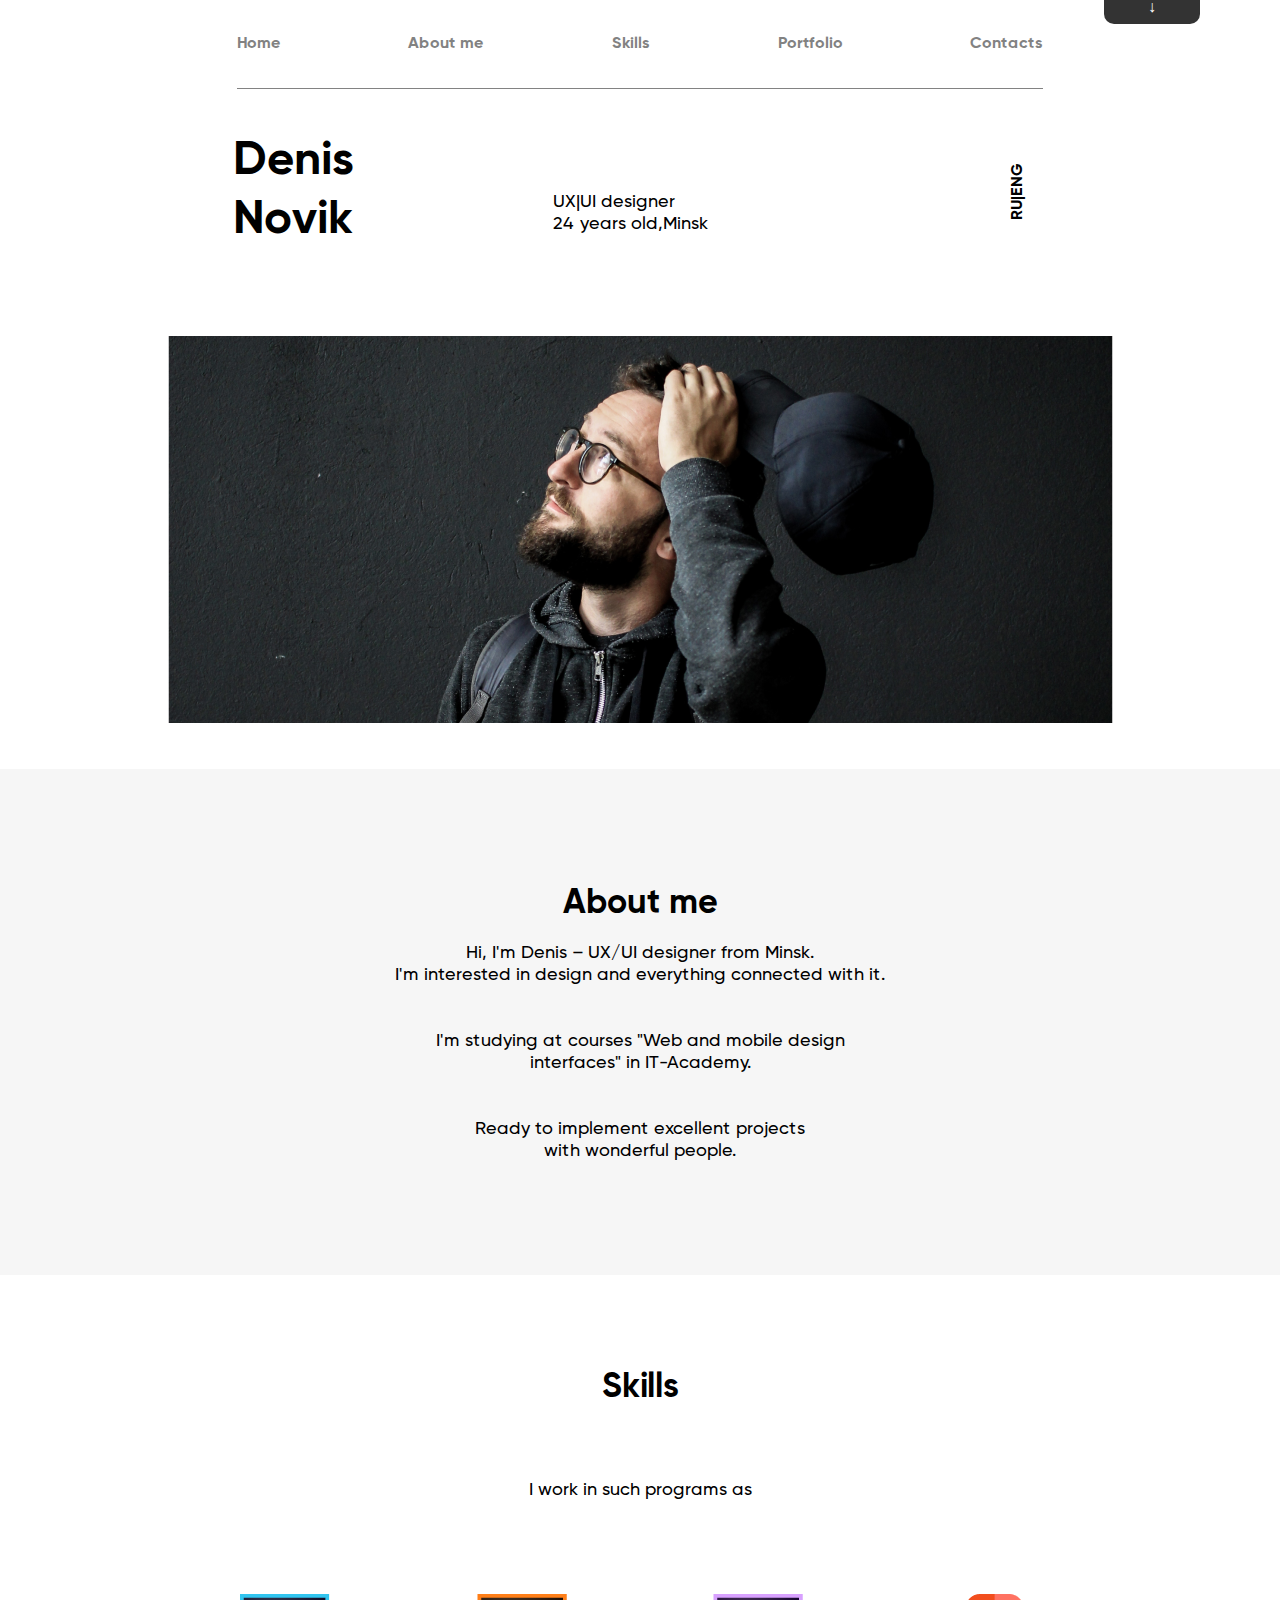
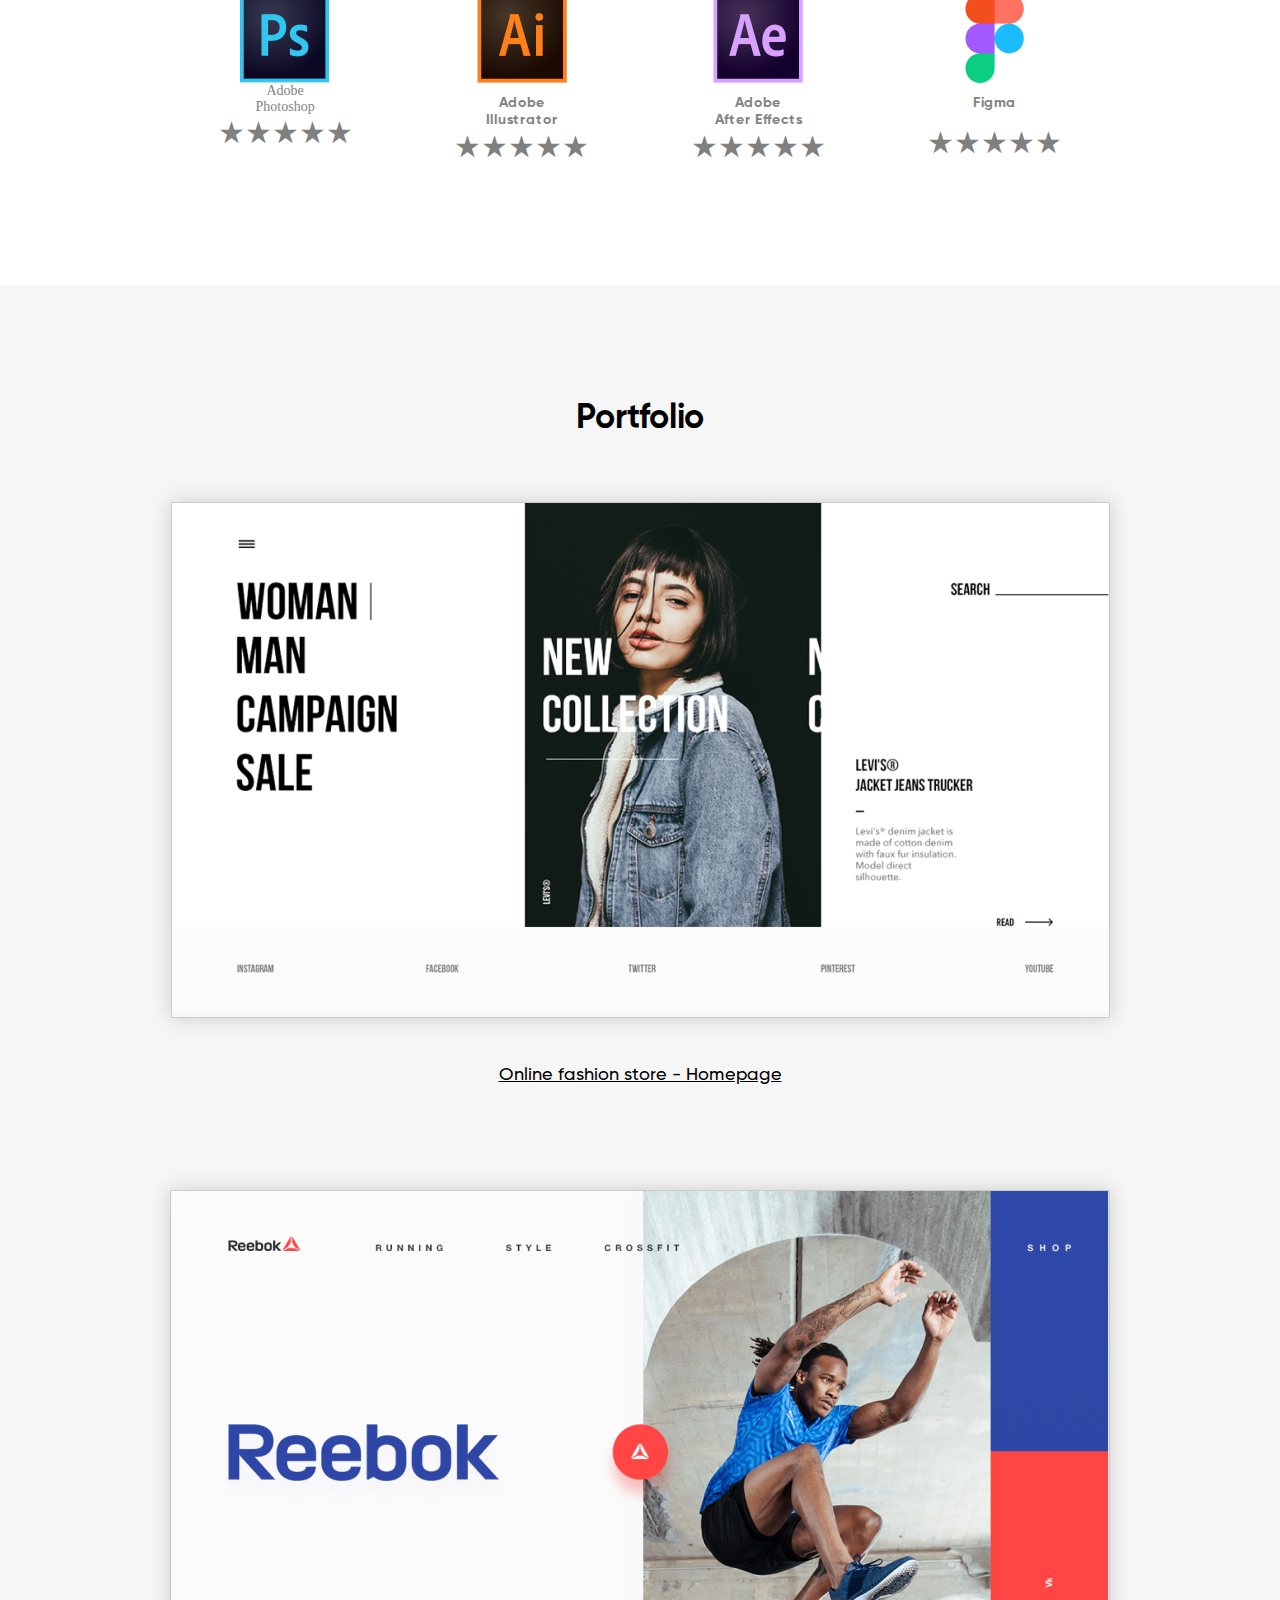
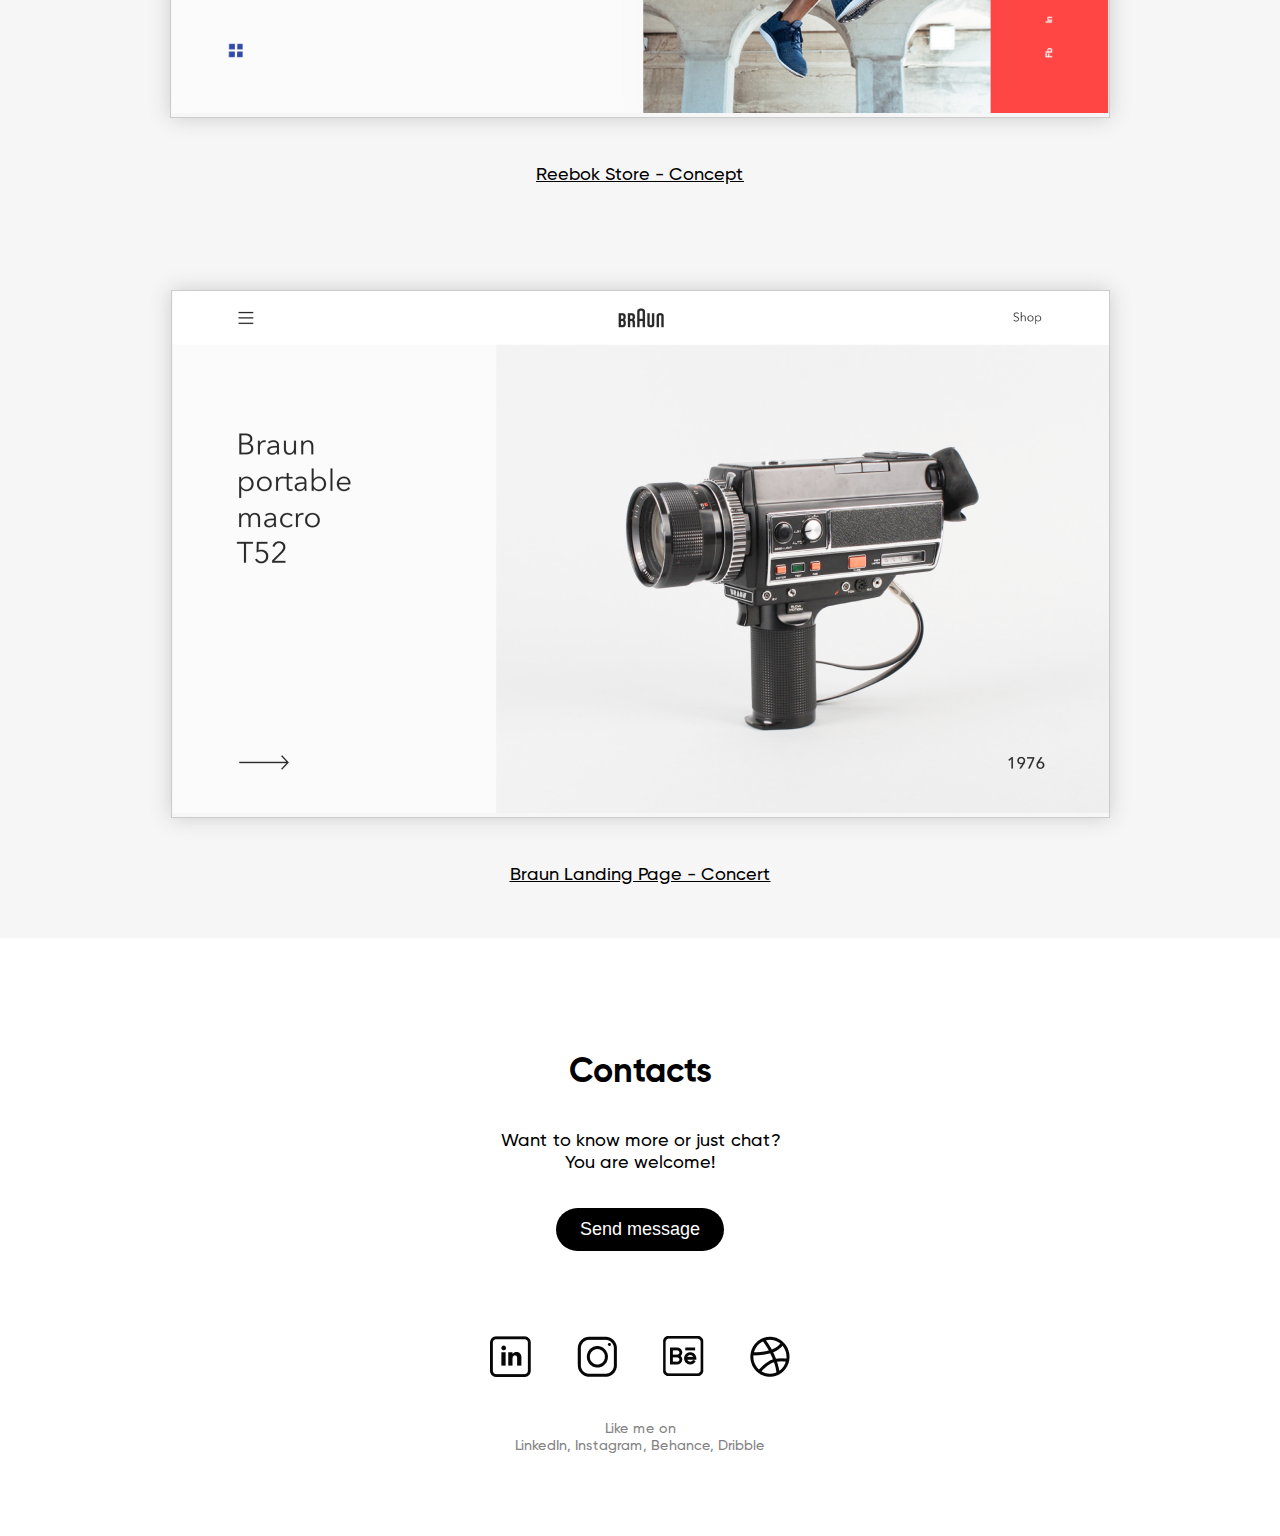
<file: index.html>
<!DOCTYPE html>
<head>
	<meta charset="utf-8">
	<meta name="viewport" content="width=device-width, initial-scale=1">
	<link rel="stylesheet" type="text/css" href="Denisstyle.css">
	<title>Denis Novik</title>
</head>
<body>
	<ul id="bar"><li>Home</li><li>About me</li><li>Skills</li><li>Portfolio</li><li>Contacts</li><li>&darr;</li></ul>
	<section class="navbar">
			<div class="block1"><a href="">Home</a></div>
			<div class="block1"><a href="#1">About me</a></div>
			<div class="block1"><a href="#2">Skills</a></div>
			<div class="block1"><a href="#3">Portfolio</a></div>
			<div class="block1"><a href="#4">Contacts</a></div>
	</section>
	<div class="center">
		<div class="burger"><div class="side"><img src="images/burger.png"></div><div class="back"></div></div>
		<div class="text1"> Denis<br> Novik</div>
		<div class="text2"> UX|UI designer<br> 24 years old,Minsk</div>
		<div class="RU">RU<b>|ENG</b></div>
		<div><picture>
			<source srcset="images/BSPP2266.png" media="(max-width:426px)"/>
				<img class="photo1" src="images/Denis.png">
		</picture></div>
	</div>
	<div class="center2">
		<div class="text3" id="1">About me</div>
		<div class="text4">Hi, I'm Denis – UX/UI designer from Minsk.<br> I'm interested in design and everything connected with it.<br><br><br>I'm studying at courses "Web and mobile design<br> interfaces" in IT-Academy.<br><br><br>Ready to implement excellent projects<br> with wonderful people.
</div>
	</div>
	<div class="center3">
		<div class="text5" id="2">Skills</div>
		<div class="text6">I work in such programs as</div>
		<div class="block2">
				<div class="block3"><div><img class="logo" src="images/PS.png"></div>
				<div class="text7"><a href="">Adobe<br> Photoshop</a></div>
				<div class="star"><div dir="rtl"><a href="#" class="star">★</a><a href="#" class="star">★</a><a href="#" class="star">★</a><a href="#" class="star">★</a><a href="#" class="star">★</a></div></div></div>
				<div class="block3"><div><img class="logo" src="images/AI.png"></div>
				<div class="text8"><a href="">Adobe<br> Illustrator</a></div>
				<div class="star"><div dir="rtl"><a href="#" class="star">★</a><a href="#" class="star">★</a><a href="#" class="star">★</a><a href="#" class="star">★</a><a href="#" class="star">★</a></div></div></div>
				<div class="block3"><div><img class="logo" src="images/AE.png"></div>
				<div class="text9"><a href="">Adobe<br> After Effects</a></div>
				<div class="star"><div dir="rtl"><a href="#" class="star">★</a><a href="#" class="star">★</a><a href="#" class="star">★</a><a href="#" class="star">★</a><a href="#" class="star">★</a></div></div></div>
				<div class="block3"><div><img class="logo" src="images/Figma.png"></div><div class="text10"><a href="">Figma</a></div>
				<div class="star3"><div dir="rtl"><a href="#" class="star">★</a><a href="#" class="star">★</a><a href="#" class="star">★</a><a href="#" class="star">★</a><a href="#" class="star">★</a></div></div></div>
			</div>
		</div>
	</div>
	<div class="center4">
		<div class="text11" id="3">Portfolio</div>
		<div class="block4"><img class="desk" src="images/Слой 8.png"></div>
		<div class="block5"><a class="A" href="">Online fashion store - Homepage</a></div>
		<div class="block6"><img class="desk" src="images/reebok_web.png"></div>
		<div class="block7"><a href="">Reebok Store - Concept</a></div>
		<div class="block8"><img class="desk" src="images/reebok_web (1).png"></div>
		<div class="block9"><a href="">Braun Landing Page - Concert</a></div>
	</div>
	<div class="center5">
		<div class="block10" id="4">Contacts</div>
		<div class="block11">Want to know more or just chat?<br> You are welcome!</div>
		<div class="block12"><input type="button" class="btn" value="Send message" name=""></div>
		<div class="block13">
			<div><img class="logo" src="images/Group 2.png"></div>
			<div><img class="logo" src="images/Group 8.png"></div>
			<div><img class="logo" src="images/Group 9.png"></div>
			<div><img class="logo" src="images/Group 10.png"></div>
		</div>
		<div class="block14">Like me on<br> LinkedIn, Instagram, Behance, Dribble</div>
	</div>
</body>
</html>
</file>
<file: Denisstyle.css>
body {
	padding: 0px;
	margin: 0px;
}
@font-face{
    font-family:GilroyBold;
    src: url(Fonts/GilroyBold.ttf) 
}
@font-face {
    font-family: GilroyMedium;
    src: url(Fonts/GilroyMedium.ttf)
}
.navbar {
	display: flex;
	flex-direction: row;
	height: 88px;
	justify-content: space-between;
	width: 63%;
	border-bottom: 1px solid #828282;
	margin: 0 auto;
}
#bar { 
	top:-10em;
	right: 5em;
	padding: .5em; /* Поля */
    margin: 0; /* Отступы */
    position: absolute; /* Абсолютное позиционирование */
    width: 5em; /* Ширина */
    background: #333;
    color: #fff;
    text-align: center;
    transition: .4s ease-out;
    transition-delay: 0.7s;
    cursor: pointer;
    border-radius: 0px 0px 10px 10px;
}
#bar:hover { top: 0; }
.block1 {
	margin: auto 0;
	font-family:GilroyBold;
}
li { 
	margin-top: 10px;
	font-size: 16px;
}
a {
	text-decoration: none;
	color: rgba(130, 130, 130, 1);
}
a:hover {
	color: black;
}
.center {
	height: 680px;
	display: flex;
	flex-direction: row;
	flex-wrap: wrap;
	justify-content: center;
	align-items: center;
}
.burger {
	display: none;
}
.text1 {
	flex-basis: 25%;
	font-size: 47px;
	line-height: 59px;
	font-family:GilroyBold;
}
.text2 {
	flex-basis: 34%;
	font-size: 18px;
	line-height: 22px;
	font-family: GilroyMedium;
	margin-top: 45px;
}
.RU {
	transform: rotate(-90deg);
	flex-basis: 3%;
	font-family: GilroyBold;
}
.photo1 {
	width: 100%;
}
.center2 {
	height: 506px;
	background: #F6F6F6;
	display: flex;
	flex-direction: column;
	justify-content: center;
	text-align: center;
}
.text3 {
	font-size: 34px;
	line-height: 42px;
	margin-bottom: 17px;
	font-family:GilroyBold;
}
.text4 {
	font-size: 18px;
	line-height: 22px;
	text-align: center;
	font-family: GilroyMedium;
}
.center3 {
	height: 610px;
	display: flex;
	flex-direction: column;
	justify-content: flex-start;
	text-align: center;
}
.text5 {
	margin-top: 92px;
	font-size: 34px;
	font-family:GilroyBold;
}
.text6 {
	margin-top: 70px;
	font-size: 18px;
	font-family: GilroyMedium;
}
.block2 {
	display: flex;
	flex-direction: row;
	width: 66%;
	justify-content: space-between;
	margin: 0 auto;
	margin-top: 93px;
}
.block3 {
	display: flex;
	flex-direction: column;
	color: rgba(130, 130, 130, 1);
	justify-content: flex-start;
	font-size: 14px;
	align-items: center;
}
.star3 { 
	margin-top: 13px;
}
.star {
    color: gray; /* Серый цвет */
    font-size: 30px; /* Размер звезды */
    text-decoration: none; /* Убираем подчёркивание */
}
.star:hover,
.star:hover ~ .star {
    color: red; /* Красный цвет */
}
}
.star1 {
	margin-top: 40px;
    color: gray; /* Серый цвет */
    font-size: 30px; /* Размер звезды */
    text-decoration: none; /* Убираем подчёркивание */
}
.star1:hover,
.star1:hover ~ .star {
    color: lightskyblue; /* Красный цвет */
}
}
.text7 {
	margin-top: 12px;
	font-family:GilroyBold;
}
.text7 a:hover {
	color: rgba(49, 197, 240, 1);
	transition: 0.7s;
}
.text8 {
	margin-top: 12px;
	font-family:GilroyBold;
}
.text8 a:hover {
	color: rgba(255, 127, 24, 1);
	transition: 0.7s;
}
.text9 {
	margin-top: 12px;
	font-family:GilroyBold;
}
.text9 a:hover {
	color: rgba(216, 161, 255, 1);
	transition: 0.7s;
}
.text10 {
	margin-top: 12px;
	font-family:GilroyBold;
}
.text10 a:hover {
	color: rgba(10, 207, 131, 1);
	transition: 0.7s;
}
.logo {
	transition: 1s;
	display: block;
}
.logo:hover {
	transform: scale(1.13);
}
.center4 {
	height: 2253px;
	background: rgba(246, 246, 246, 1);
	display: flex;
	flex-direction: column;
	text-align: center;
	align-items: center;
}
.desk {
	width: 100%;
}
.text11 {
	margin-top: 113px;
	font-size: 34px;
	font-family:GilroyBold;
}
.block4 {
	box-shadow: 0 0 20px #ccc;
	border: 1px solid #ccc;
	margin-top: 62px;
	transition: 0.6s ease-out;
}
.block4:hover {
	border: 1px solid skyblue; 
}
.block5 {
	margin-top: 46px;
	font-size: 18px;
	font-family: GilroyMedium;
}
.block5 a {
	color: black;
	text-decoration: underline;
}
.block6 {
	box-shadow: 0 0 20px #ccc;
	border: 1px solid #ccc;
	transition: 0.6s ease-out;
	margin-top: 104px;
}
.block6:hover {
	border: 1px solid skyblue; 
}
.block7 {
	margin-top: 46px;
	font-size: 18px;
	font-family: GilroyMedium;
}
.block7 a {
	color: black;
	text-decoration: underline;
}
.block8 {
	box-shadow: 0 0 20px #ccc;
	border: 1px solid #ccc;
	transition: 0.6s ease-out;
	margin-top: 104px;
}
.block8:hover {
	border: 1px solid skyblue; 
}
.block9 {
	margin-top: 46px;
	font-size: 18px;
	font-family: GilroyMedium;
}
.block9 a {
	color: black;
	text-decoration: underline;
}
.center5 {
	height: 598px;
	display: flex;
	flex-direction: column;
	justify-content: flex-start;
	text-align: center;
	align-items: center;
}
.block10 {
	margin-top: 114px;
	font-size: 34px;
	font-family:GilroyBold;
}
.block11 {
	margin-top: 36px;
	font-size: 18px;
	font-family: GilroyMedium;
}
.btn {
	background: black;
	color: white;
	padding: 11px 24px;
	font-size: 18px;
	border-radius: 32px;
	border: 1px transparent;
}
.btn:hover {
	background: rgba(149, 149, 149, 1);
}
.block12 {
	margin-top: 34px;
	font-family:GilroyBold;
}
.block13 {
	margin: 0 auto;
	margin-top: 85px;
	width: 300px;
	display: flex;
	flex-direction: row;
	justify-content: space-between;
}
.block14 {
	margin-top: 44px;
	color: rgba(130, 130, 130, 1);
	font-size: 14px;
	font-family: GilroyMedium;
}
@media screen and (max-width:1024px) {
	.text11 {
		margin-top: 80px;
	}
	.block2 {
		width: 80%;
	}
@media screen and (max-width:768px) {
	.navbar {
		display: none;
	}
	.RU {
		display: none;
	}
	.text1 {
		margin-left: -20%;
	}
	.text2 {
		margin-left: 10%;
	}
	.burger {
		display: block;
		position: absolute;
		top: 15%;
		right: 10%;
	}
	.block2 {
		width: 100%;
	}
	.center4 {
		height: 1850px;
	}
	.text11 {
		margin-top: 45px;
	}
	.block6 {
		margin-top: 70px;
	}
	.block8 {
		margin-top: 70px;
	}
}
@media screen and (max-width:740px) {
	.block2 {
		display: flex;
		flex-direction: column;
		align-items: center;
		margin-top: 10px;
	}
	.center3 {
		height: 1350px;
	}
	.block3 {
		margin-top: 85px;
	}
	.center4 {
		height: 1700px;
	}
}
@media screen and (max-width:426px) {
	.navbar {
		display: none;
	}
	.center3 {
		height: 1350px;
	}
	.RU {
		display: none;
	}
	.block2 {
		display: flex;
		flex-direction: column;
		align-items: center;
		margin-top: 10px;
	}
	.block3 {
		margin-top: 85px;
	}
	.center4 {
		height: 1280px;
	}
	.block13 {
		width: 270px;
	}
	.text1 {
		flex-basis: 100%;
		margin-left: 13.5%;
	}
	.text2 {
		flex-basis: 100%;
		margin-left: 13.5%;
		margin-top: -20px;
	}
	.center {
		height: 800px;
	}
	.burger {
		display: block;
		position: absolute;
		top: 8%;
		right: 16%;
	}
}
@media screen and (max-width:376px) {
	.text1 {
		flex-basis: 100%;
		margin-left: 10%;
	}
	.text2 {
		flex-basis: 100%;
		margin-left: 10%;
		margin-top: -20px;
	}
	.burger {
		display: block;
		position: absolute;
		top: 8%;
		right: 10%;
	}
	.center4 {
		height: 1190px;
	}
}
@media screen and (max-width:320px) {
	.burger {
		display: block;
		position: absolute;
		top: 8%;
		right: 8%;
	}
	.text1 {
		flex-basis: 100%;
		margin-left: 5%;
	}
	.text2 {
		flex-basis: 100%;
		margin-left: 5%;
		margin-top: -20px;
	}
	.center4 {
		height: 1100px;
	}
	.text4 {
		margin: 0 10% 0 10%;
	}
}
</file>
